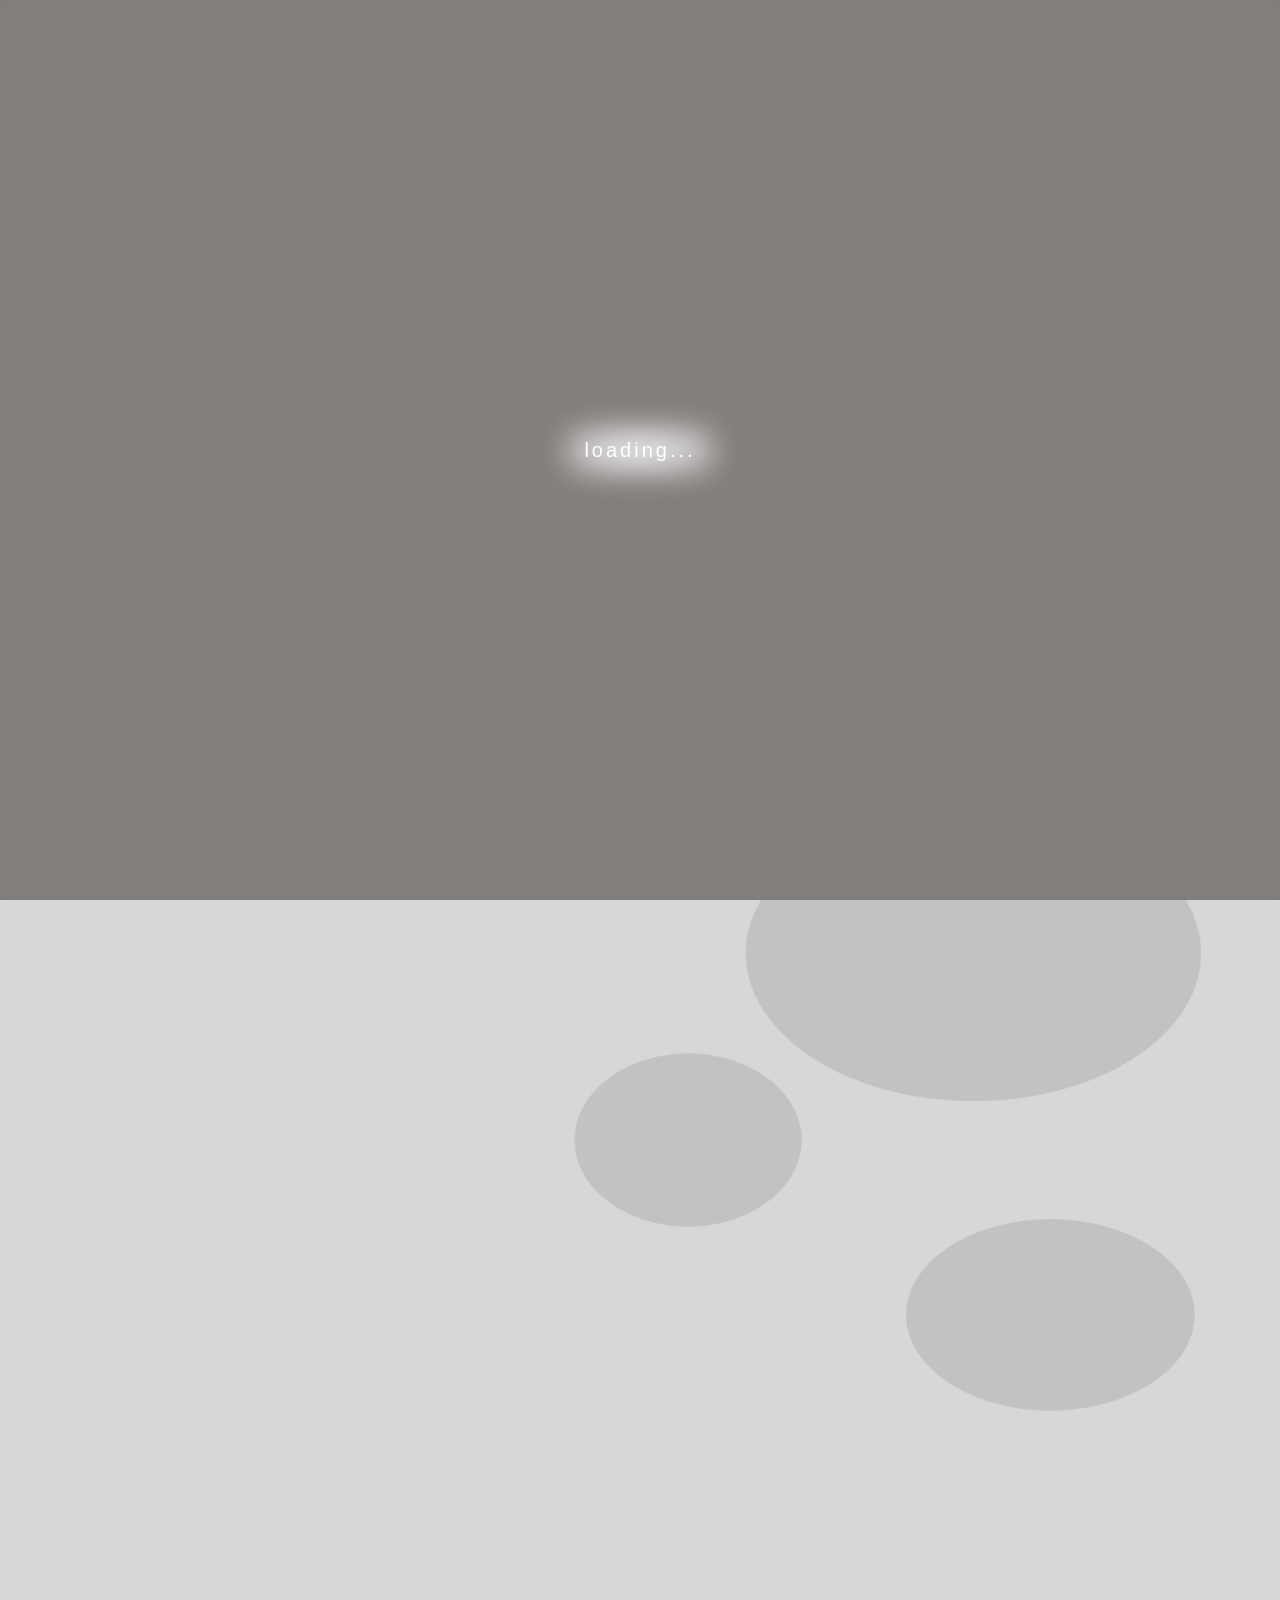
<file: illustsite/index.html>
<!DOCTYPE html>
<html lang="ja">

<head>
    <meta charset="UTF-8">
    <meta name="viewport" content="width=device-width, initial-scale=1.0">
    <title>店の夜</title>

    <!-- 共通CSS -->
    <link rel="stylesheet" href="css/common.css">
    <!-- このページ専用CSS -->
    <link rel="stylesheet" href="css/shop.css">
</head>

<body>

    <!-- ===== loading ===== -->
    <div id="loading">
        <div class="fog"></div>
        <div class="loading-text">loading...</div>
    </div>


    <header class="site-header">
        <nav class="nav">
            <a href="index.html" class="nav-logo">Portfolio</a>

            <ul class="nav-menu">
                <li><a href="index.html">ホーム</a></li>
                <li><a href="achievements.html">実績</a></li>
                <li><a href="illustration.html">イラスト</a></li>
                <li><a href="goods.html">グッズ</a></li>
                <li><a href="request.html">ご依頼</a></li>
                <li><a href="contact.html">お問い合わせ</a></li>
            </ul>
        </nav>
    </header>



    <div class="shop-inside"></div>

    <!-- 扉 -->
    <div class="door-frame">
        <div class="roof" id="roof">
            <img src="./img/roof.png" class="roof-image">
        </div>

        <div class="door-row">
            <div class="door-left" id="doorLeft">
                <img src="./img/leftdoor.png" class="door-image">
            </div>
            <div class="door-right" id="doorRight">
                <img src="./img/rightdoor.png" class="door-image">
            </div>
        </div>

        <div class="road" id="road">
            <img src="./img/road.png" class="road-image">
        </div>
    </div>

    <!-- 店内 -->
    <div class="inside-content">
        <div class="flyer" id="flyer">Profile</div>

        <div class="button-wrapper" id="buttons">
            <div class="main-buttons">
                <a href="achievements.html" class="main-btn">能力/実績</a>
                <a href="illustration.html" class="main-btn">イラスト</a>
                <button>Goods</button>
            </div>
        </div>
    </div>

    <!-- ===== 下部ナビボタン ===== -->
    <div class="bottom-nav" id="bottomNav">
        <a href="request.html" class="bottom-btn">依頼ページ</a>
        <a href="contact.html" class="bottom-btn">お問い合わせ</a>
    </div>

    <!-- 共通JS -->
    <script src="js/common.js"></script>
    <!-- このページ専用JS -->
    <script src="js/shop.js"></script>
</body>

</html>
</file>
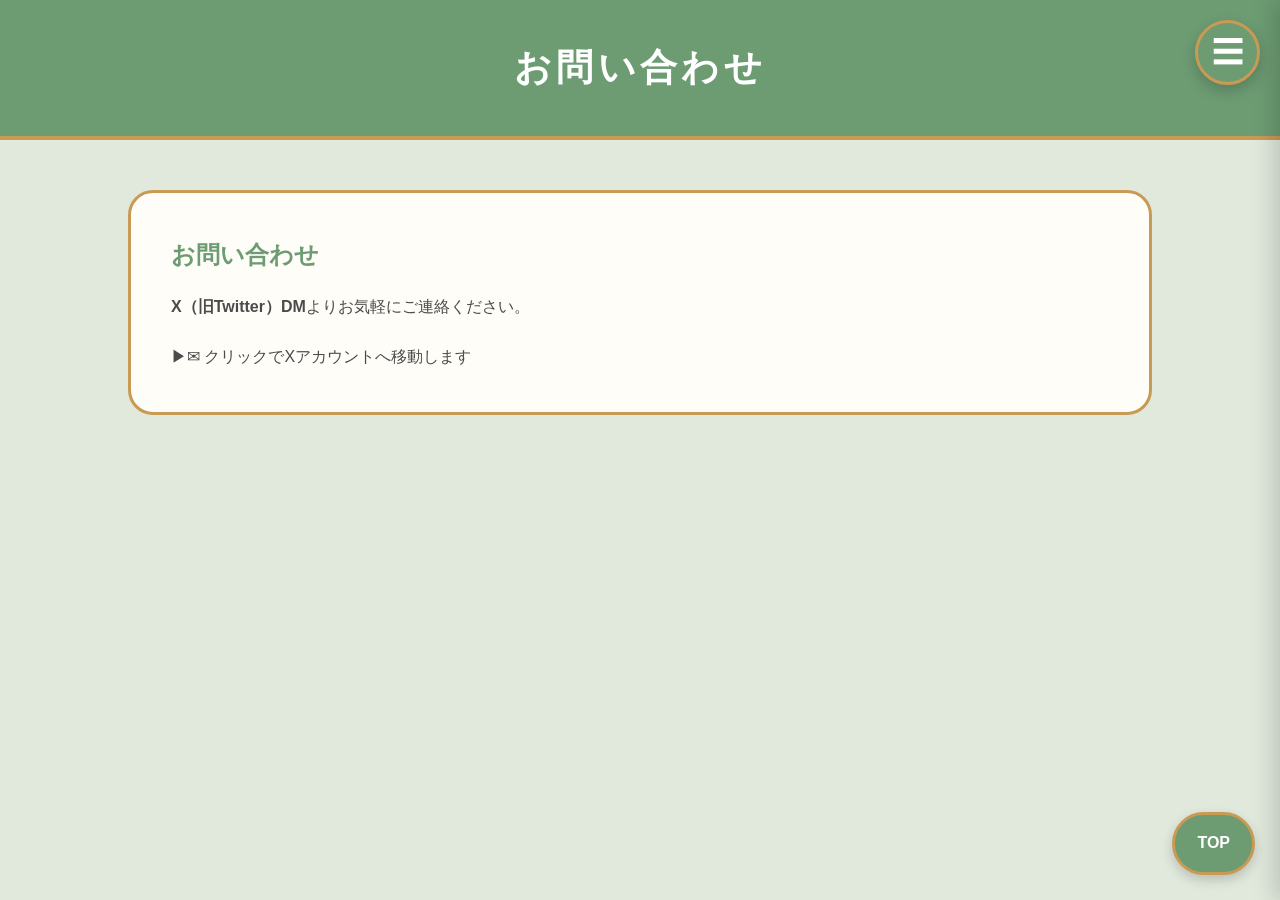
<file: contact.html>
<!DOCTYPE html>
<html lang="ja">

<head>

    <meta charset="UTF-8">
    <meta name="viewport" content="width=device-width, initial-scale=1.0">

    <title>お問い合わせ | まるばつぢるし</title>

    <link rel="stylesheet" href="css/style.css">
    <link rel="stylesheet" href="css/contact.css">
    <link rel="stylesheet" href="css/responsive.css">

</head>

<body data-title="お問い合わせ">

    <div id="header-area"></div>

    <main class="page">

        <section class="card">

            <h2>お問い合わせ</h2>

            <p style="margin-bottom:20px;">
                <strong>X（旧Twitter）DM</strong>よりお気軽にご連絡ください。
            </p>


            <a href="https://x.com/maru__0609"
               class="stream-link"
               target="_blank"
               rel="noopener noreferrer">

                ▶✉ クリックでXアカウントへ移動します

            </a>

        </section>

        
    </main>

    <a href="#" id="topButton">TOP</a>

    <script src="js/include.js"></script>

</body>

</html>
</file>
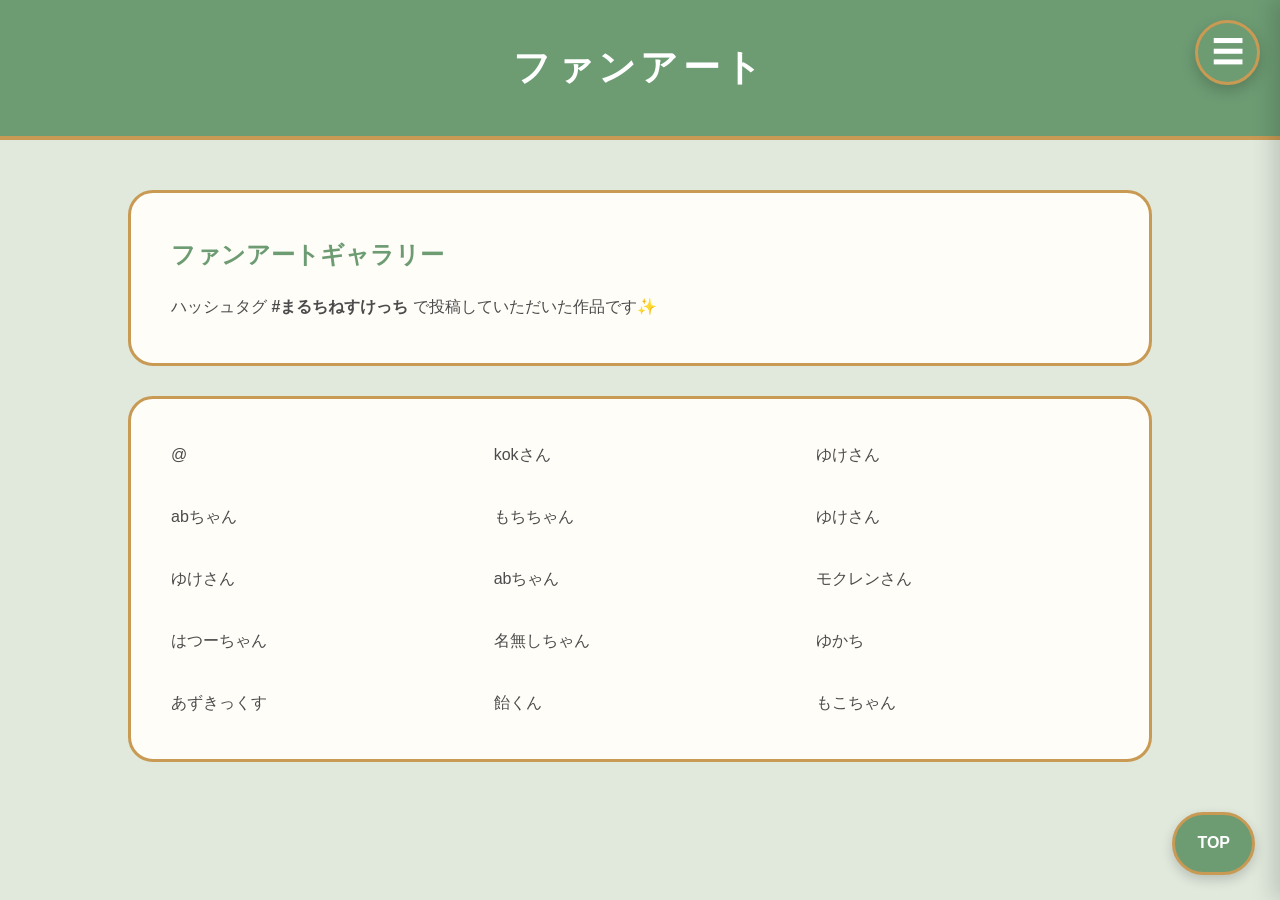
<file: fanart.html>
<!DOCTYPE html>
<html lang="ja">

<head>

    <meta charset="UTF-8">

    <meta name="viewport" content="width=device-width, initial-scale=1.0">

    <title>ファンアート | まるばつぢるし</title>

    <link rel="stylesheet" href="css/style.css">
    <link rel="stylesheet" href="css/responsive.css">
    <link rel="stylesheet" href="css/sns.css">
    <link rel="stylesheet" href="css/fanart.css">

    <!-- X埋め込み -->
    <script async src="https://platform.twitter.com/widgets.js"></script>

</head>


<body data-title="ファンアート">


    <div id="header-area"></div>


    <main class="page">


        <section class="card">


            <h2>ファンアートギャラリー</h2>


            <p>
                ハッシュタグ
                <strong>#まるちねすけっち</strong>
                で投稿していただいた作品です✨
            </p>


        </section>



        <section class="card fanart-section">


            <div class="fanart-list" id="fanart-list">

                <!-- fanart.jsで自動生成 -->

            </div>


        </section>


    </main>



    <a href="#" id="topButton">
        TOP
    </a>



    <script src="js/include.js"></script>

    <script src="js/star.js"></script>

    <script src="js/fanart.js"></script>


</body>

</html>
</file>
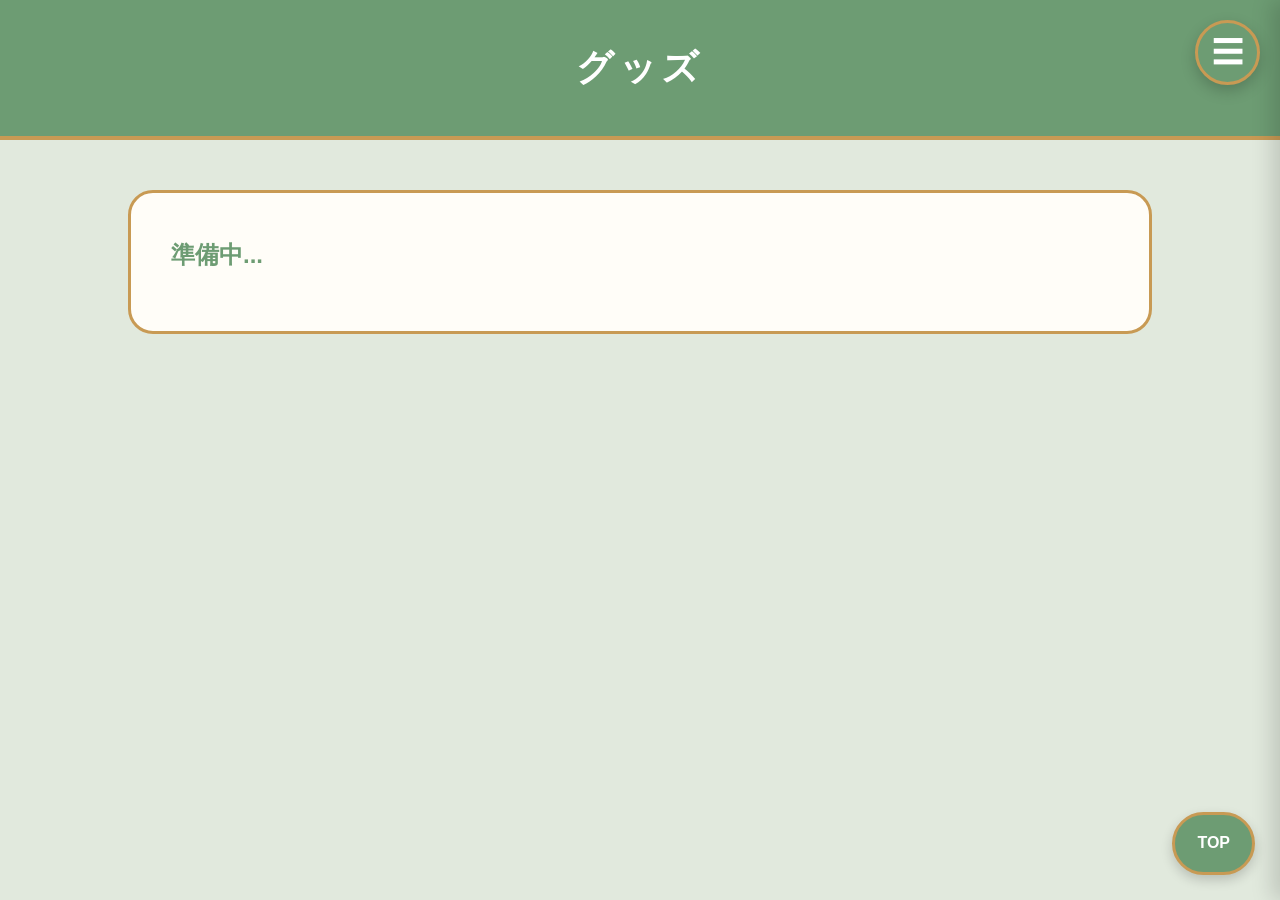
<file: goods.html>
<!DOCTYPE html>
<html lang="ja">

<head>

    <meta charset="UTF-8">
    <meta name="viewport" content="width=device-width, initial-scale=1.0">

    <title>グッズ | まるばつぢるし</title>

    <link rel="stylesheet" href="css/style.css">
    <link rel="stylesheet" href="css/responsive.css">

</head>

<body>

<button id="menuToggle">☰</button>

<nav id="menu">

    <button id="closeMenu">✕</button>

    <a href="index.html">HOME</a>
    <a href="works.html">実績</a>
    <a href="vtuber.html">配信</a>
    <a href="goods.html">グッズ</a>
    <a href="request.html">ご依頼</a>
    <a href="contact.html">お問い合わせ</a>

</nav>

<header>

    <h1>グッズ</h1>

</header>

<main class="page">

    <section class="card">

        <h2>準備中...</h2>

    </section>

</main>

<a href="#" id="topButton">TOP</a>

<script src="js/script.js"></script>
<script src="js/star.js"></script>

</body>

</html>
</file>
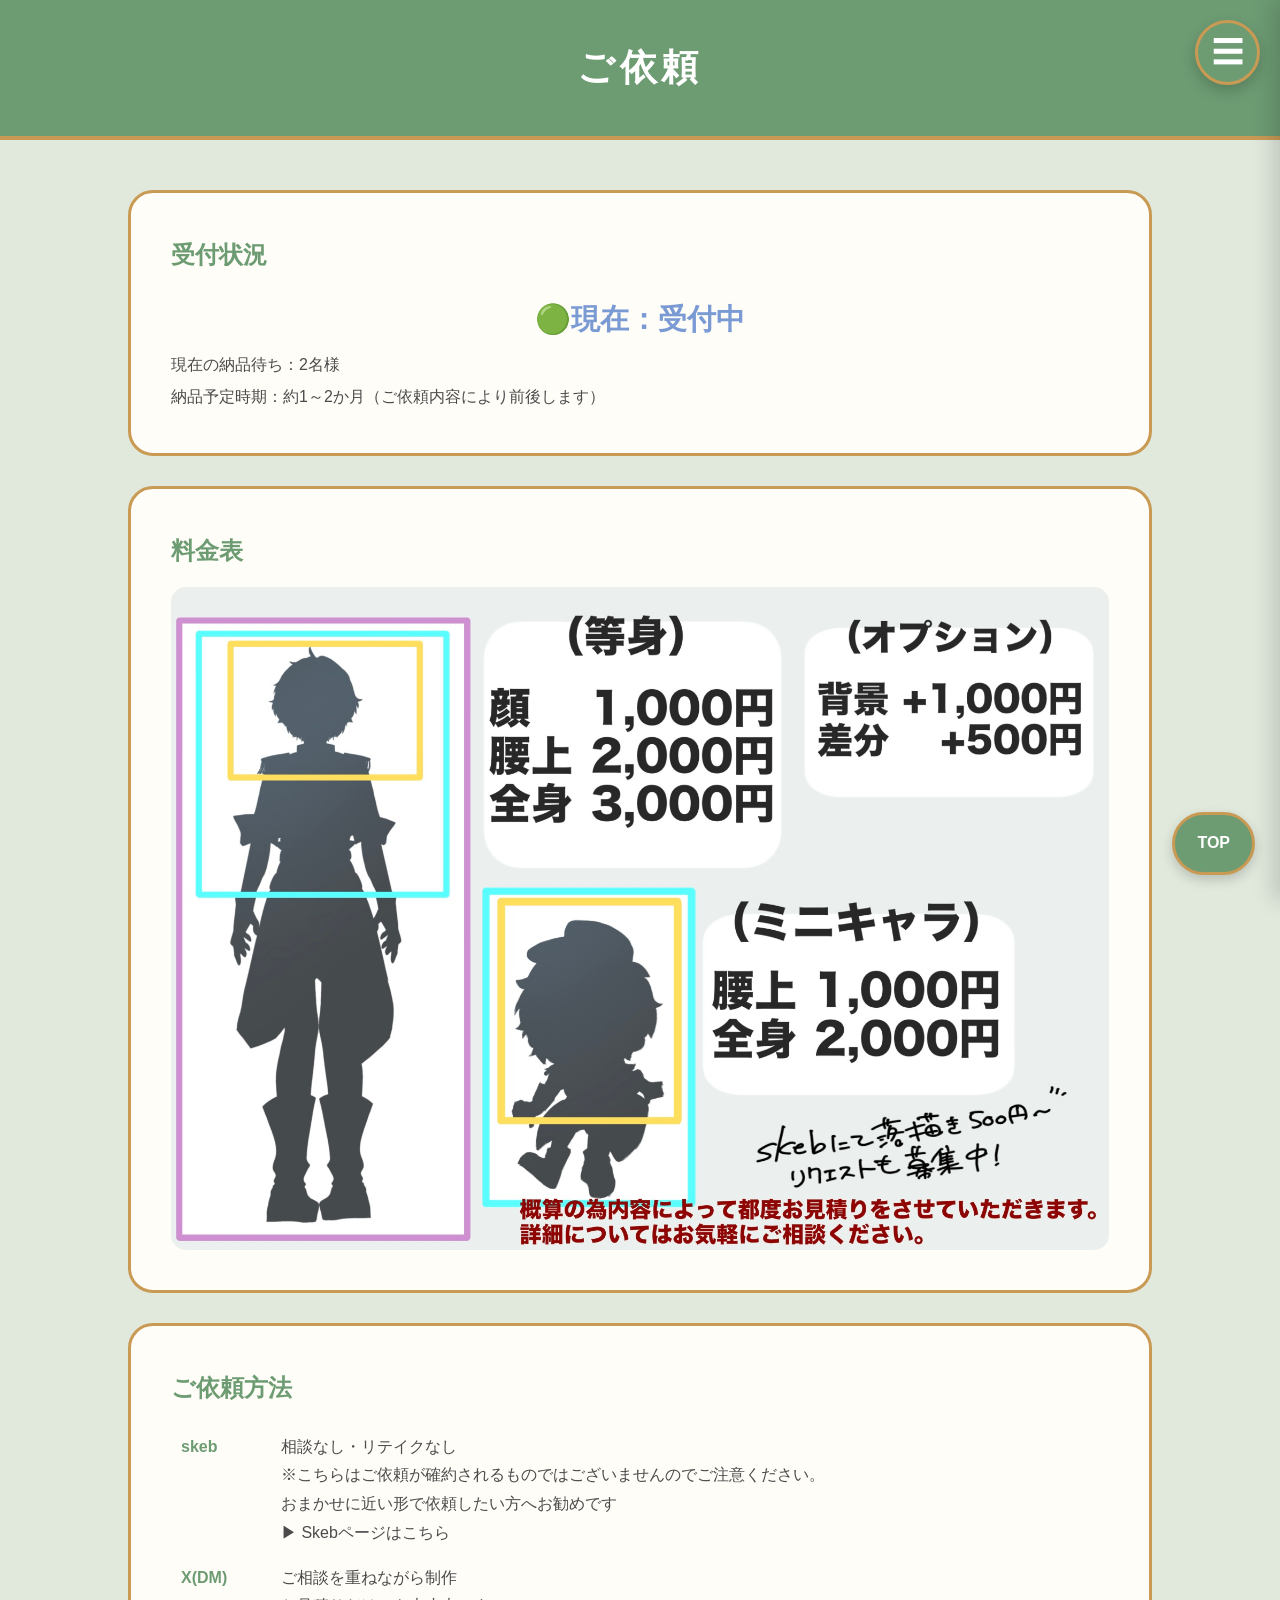
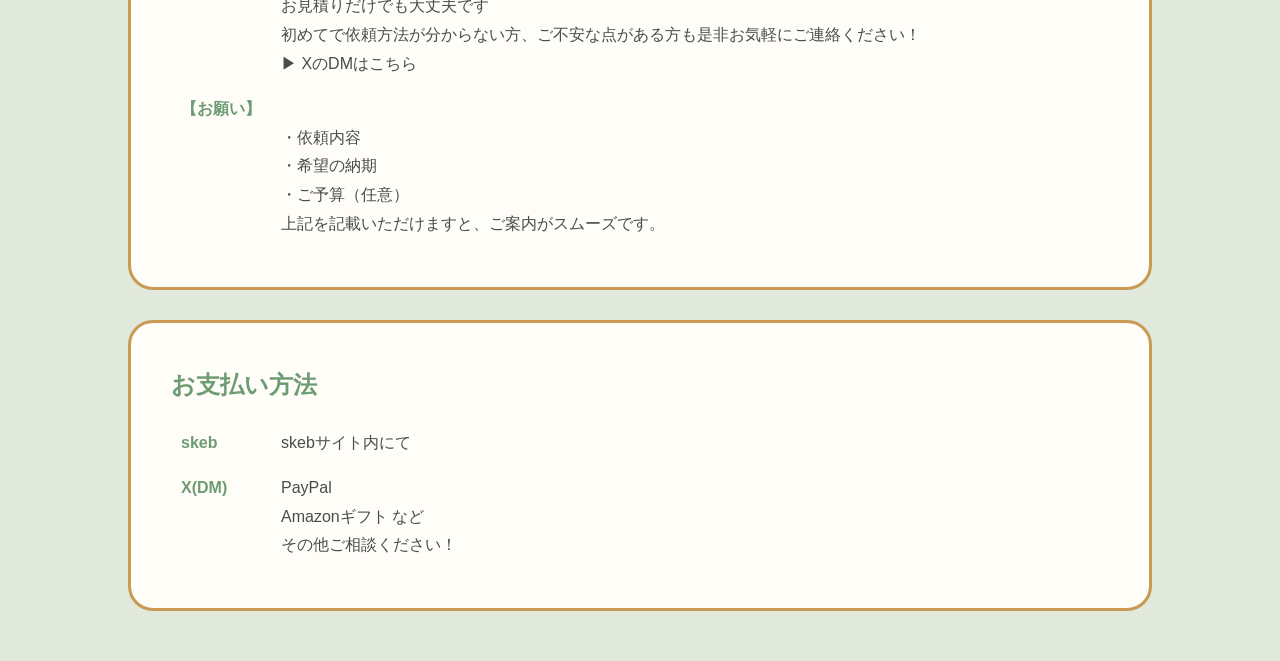
<file: request.html>
<!DOCTYPE html>
<html lang="ja">

<head>

    <meta charset="UTF-8">
    <meta name="viewport" content="width=device-width, initial-scale=1.0">

    <title>ご依頼 | まるばつぢるし</title>

    <link rel="stylesheet" href="css/style.css">
    <link rel="stylesheet" href="css/responsive.css">

</head>

<body>

    <button id="menuToggle">☰</button>

    <nav id="menu">

        <button id="closeMenu">✕</button>

        <a href="index.html">HOME</a>
        <a href="works.html">実績</a>
        <a href="vtuber.html">配信</a>
        <a href="goods.html">グッズ</a>
        <a href="request.html">ご依頼</a>
        <a href="contact.html">お問い合わせ</a>

    </nav>

    <header>

        <h1>ご依頼</h1>

    </header>

    <main class="page">

        <section class="card">

            <h2>受付状況</h2>

            <p style="text-align:center; font-size:1.8rem; font-weight:bold; color:#7a9ad4;">
                🟢現在：受付中
            </p>
            <p>
                現在の納品待ち：2名様<br>
                納品予定時期：約1～2か月（ご依頼内容により前後します）
            </p>
        </section>

        <section class="card">

            <h2>料金表</h2>

            <img src="img/price.jpg" class="price-image" alt="料金表">


        </section>

        <section class="card">

            <h2>ご依頼方法</h2>

            <table>

                <tr>
                    <th>skeb</th>
                    <td>相談なし・リテイクなし<br>
                        ※こちらはご依頼が確約されるものではございませんのでご注意ください。<br>
                        おまかせに近い形で依頼したい方へお勧めです
                    <br>
                        <a href="https://skeb.jp/@maru__0609" target="_blank" rel="noopener noreferrer">
                            ▶ Skebページはこちら
                        </a>
                    </td>
                </tr>

                <tr>
                    <th>X(DM)</th>
                    <td>
                        ご相談を重ねながら制作<br>
                        お見積りだけでも大丈夫です<br>
                        初めてで依頼方法が分からない方、ご不安な点がある方も是非お気軽にご連絡ください！
                        <br>
                        <a href="https://x.com/maru__0609" target="_blank" rel="noopener noreferrer">
                            ▶ XのDMはこちら
                        </a>
                    </td>

                </tr>



                <tr>

                    <th>【お願い】</th>
                    <td><br>
                        ・依頼内容<br>
                        ・希望の納期<br>
                        ・ご予算（任意）<br>
                        上記を記載いただけますと、ご案内がスムーズです。
                    </td>
                </tr>

            </table>

        </section>

        <section class="card">

            <h2>お支払い方法</h2>

            <table>

                <tr>
                    <th>skeb</th>
                    <td>skebサイト内にて</td>
                </tr>

                <tr>
                    <th>X(DM)</th>
                    <td>
                        PayPal<br>
                        Amazonギフト など<br>
                        その他ご相談ください！
                    </td>
                </tr>




            </table>

        </section>

    </main>

    <a href="#" id="topButton">TOP</a>

    <script src="js/script.js"></script>

</body>

</html>
</file>
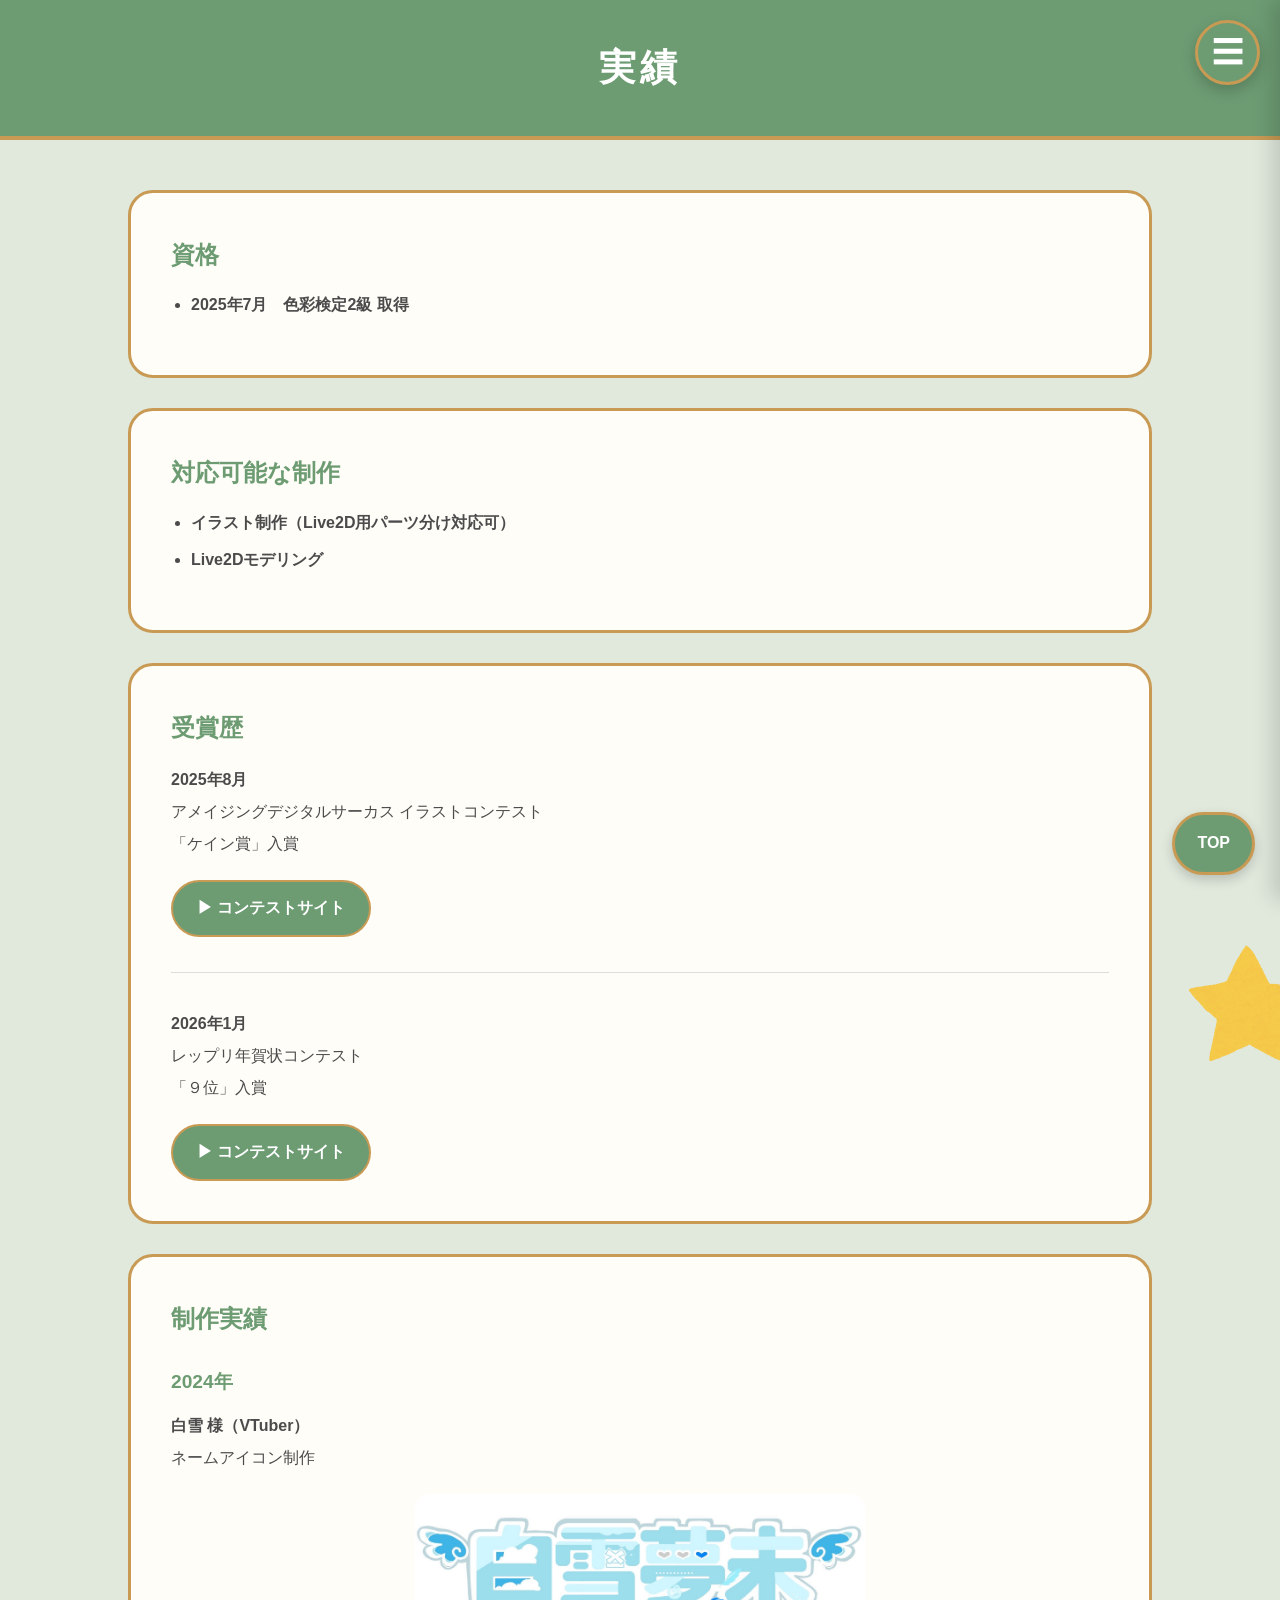
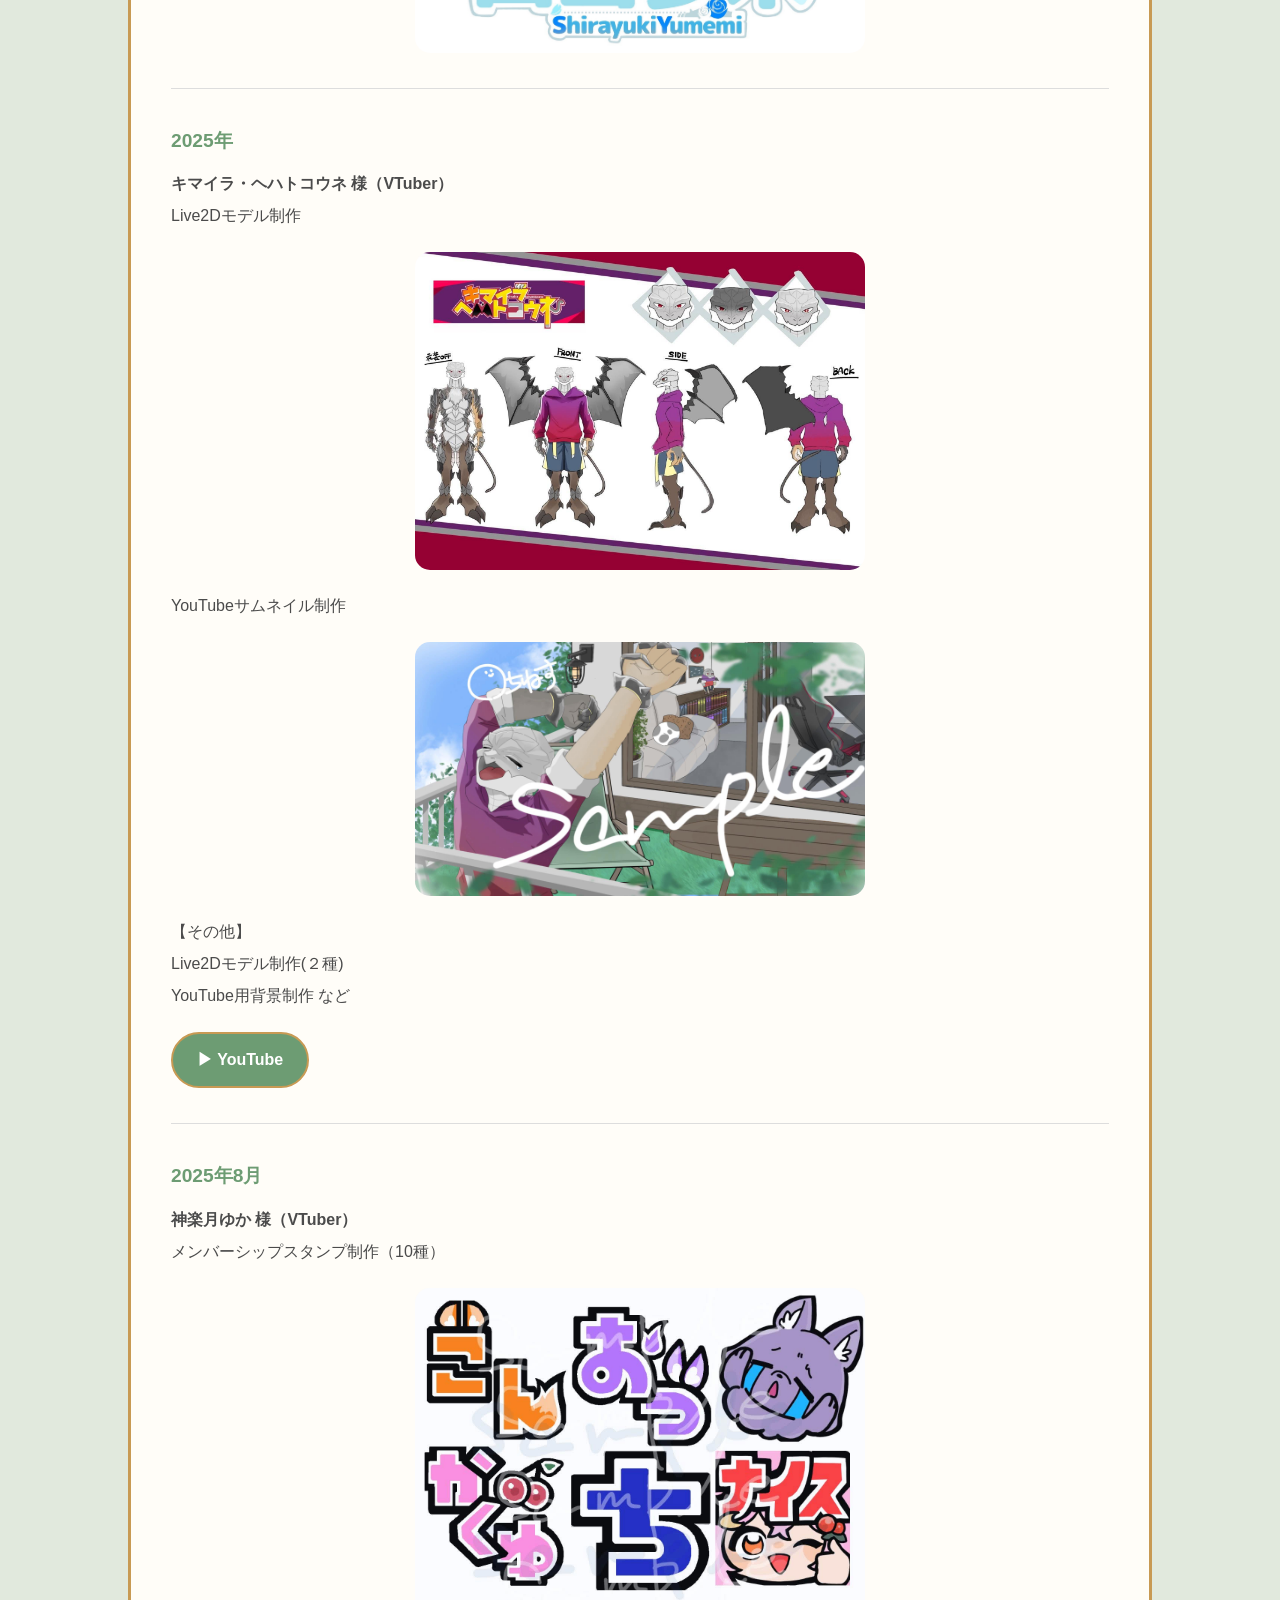
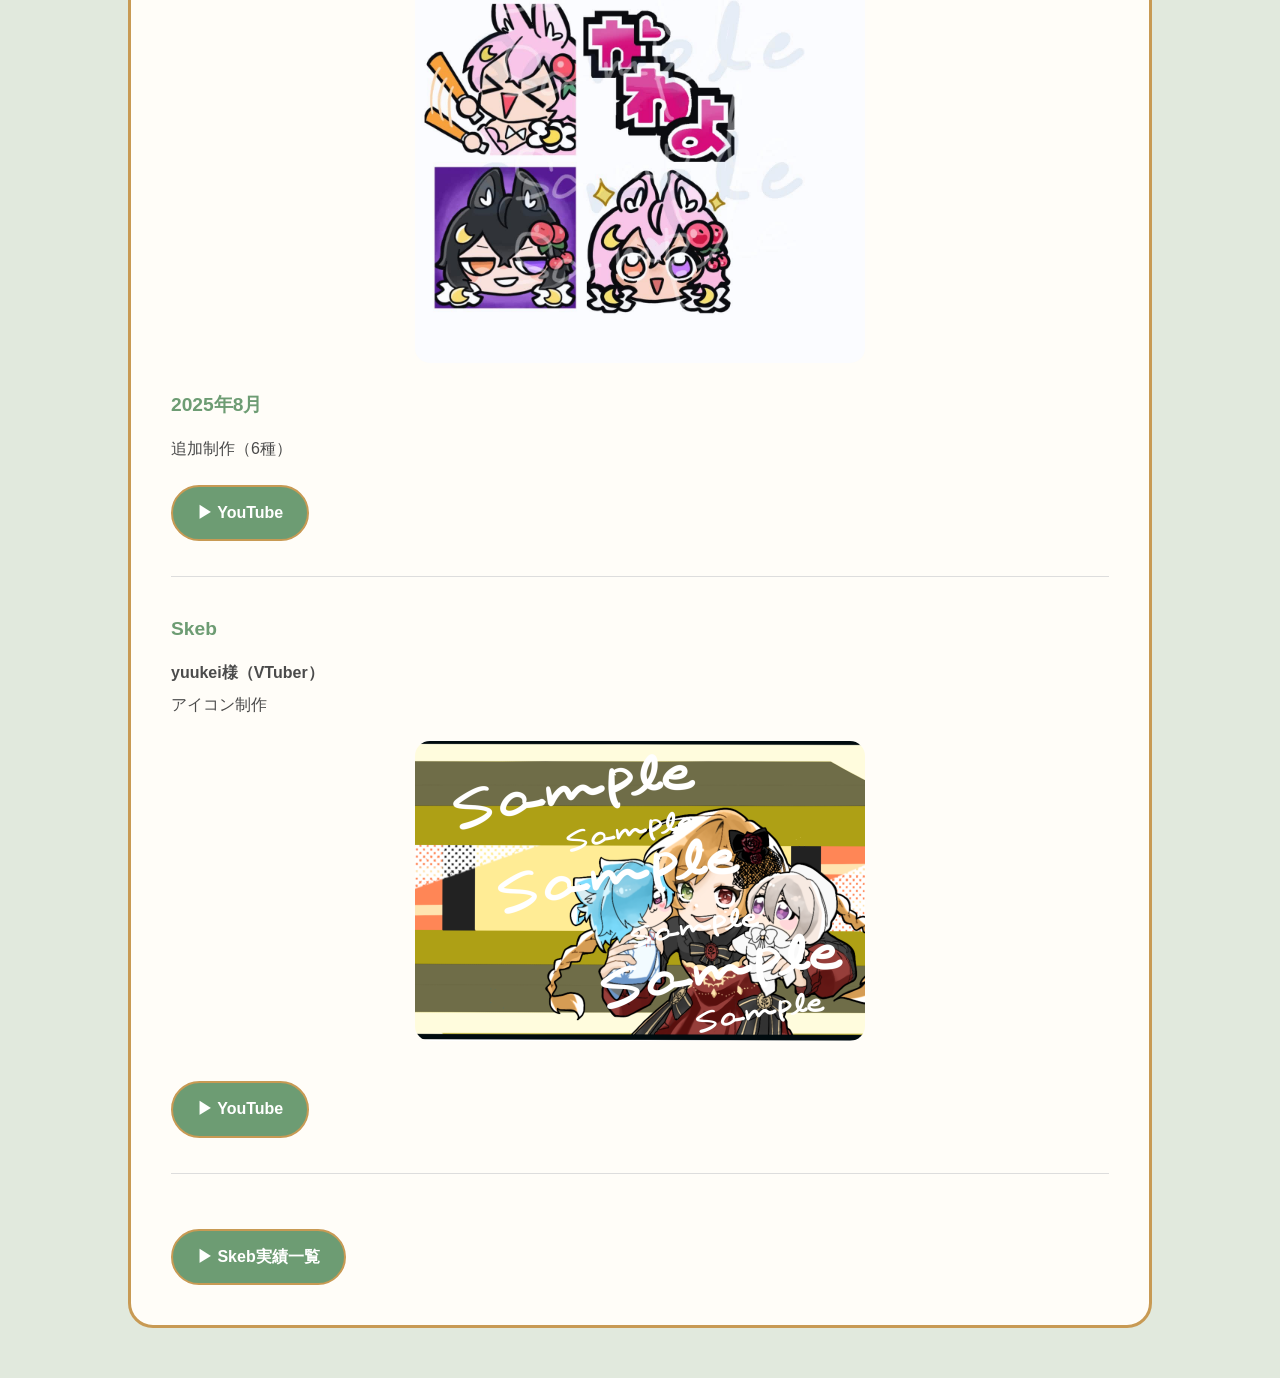
<file: works.html>
<!DOCTYPE html>
<html lang="ja">

<head>

    <meta charset="UTF-8">
    <meta name="viewport" content="width=device-width, initial-scale=1.0">

    <title>実績 | まるばつぢるし</title>

    <link rel="stylesheet" href="css/style.css">
    <link rel="stylesheet" href="css/responsive.css">
    <link rel="stylesheet" href="css/works.css">

</head>

<body data-title="実績">

    <!-- 共通ヘッダー -->
    <div id="header-area"></div>

    <main class="page">

        <!-- 資格 -->
        <section class="card">

            <h2>資格</h2>

            <ul>
                <li><strong>2025年7月　色彩検定2級 取得</strong></li>
            </ul>

        </section>

        <!-- 対応可能な制作 -->
        <section class="card">

            <h2>対応可能な制作</h2>

            <ul>
                <strong>
                    <li>イラスト制作（Live2D用パーツ分け対応可）</li>
                    <li>Live2Dモデリング</li>
                </strong>

            </ul>

        </section>

        <!-- 受賞歴 -->
        <section class="card">

            <h2>受賞歴</h2>

            <p>
                <strong>2025年8月</strong><br>
                アメイジングデジタルサーカス イラストコンテスト<br>
                「ケイン賞」入賞
            </p>

            <a href="https://www.infolens.com/tadc_fa_contest/" class="work-link" target="_blank"
                rel="noopener noreferrer">
                ▶ コンテストサイト
            </a>

            <hr>

            <p>
                <strong>2026年1月</strong><br>
                レップリ年賀状コンテスト<br>
                「９位」入賞
            </p>

            <a href="https://medibang.com/contest/letspri-ne2026/" class="work-link" target="_blank"
                rel="noopener noreferrer">
                ▶ コンテストサイト
            </a>

        </section>

        <!-- 制作実績 -->
        <section class="card">

            <h2>制作実績</h2>

            <!-- 白雪様 -->
            <h3>2024年</h3>

            <p>
                <strong>白雪 様（VTuber）</strong><br>
                ネームアイコン制作
            </p>

            <img src="img/sample/sample1.jpg" alt="白雪様 ネームアイコン" class="work-image">

            <hr>

            <!-- キマイラヘハトコウネ様 -->
            <h3>2025年</h3>

            <p>
                <strong>キマイラ・ヘハトコウネ 様（VTuber）</strong><br>
                Live2Dモデル制作
            </p>

            <img src="img/sample/sample2.jpg" alt="Live2Dモデル" class="work-image">


            <p>
                YouTubeサムネイル制作
            </p>

            <img src="img/sample/sample4.jpg" alt="キマイラ君サムネ" class="work-image">
            <p>
                【その他】<br>
                Live2Dモデル制作(２種)<br>
                YouTube用背景制作 など
            </p>
            <a href="https://www.youtube.com/@キマイラヘハトコウネ" class="work-link" target="_blank" rel="noopener noreferrer">
                ▶ YouTube
            </a>



            <hr>

            <!-- 神楽月ゆか様 -->
            <h3>2025年8月</h3>

            <p>
                <strong>神楽月ゆか 様（VTuber）</strong><br>
                メンバーシップスタンプ制作（10種）
            </p>

            <img src="img/sample/sample3.jpg" alt="メンバーシップスタンプ" class="work-image">

            <h3>2025年8月</h3>
            <p>
                追加制作（6種）
            </p>

            <a href="https://www.youtube.com/@KagurazukiYuka" class="work-link" target="_blank"
                rel="noopener noreferrer">
                ▶ YouTube
            </a>


            <hr>


            <!-- Skeb -->
            <h3>Skeb</h3>

            <p>
                <strong>yuukei様（VTuber）</strong><br> アイコン制作
            </p>

            <img src="img/sample/sample5.png" alt="skeb参考" class="work-image">
            <a href="https://www.youtube.com/@yuukei_ch" class="work-link" target="_blank" rel="noopener noreferrer">
                ▶ YouTube
            </a>

            <hr>



            <a href="https://skeb.jp/@maru__0609" class="work-link" target="_blank" rel="noopener noreferrer">
                ▶ Skeb実績一覧
            </a>

        </section>

    </main>

    <a href="#" id="topButton">TOP</a>

    <script src="js/include.js"></script>
    <script src="js/star.js"></script>


</body>

</html>
</file>
<file: illustsite/css/common.css>
* {
  margin: 0;
  padding: 0;
  box-sizing: border-box;
}

html,
body {
  font-family: sans-serif;
  overflow-x: hidden;
}

html.no-scroll,
body.no-scroll {
  overflow: hidden;
}

/* ===== loading ===== */
#loading {
  position: fixed;
  inset: 0;
  background: #585350;
  z-index: 9999;
  display: flex;
  justify-content: center;
  align-items: center;
  transition: opacity 1.2s ease;
}

#loading.hidden {
  opacity: 0;
  pointer-events: none;
  display: none;
}

.fog {
  position: absolute;
  inset: 0;
  background: rgba(255, 255, 255, 0.25);
  backdrop-filter: blur(2px);
}

.loading-text {
  position: relative;
  font-size: 20px;
  letter-spacing: 0.15em;
  color: #ffffff;
  padding: 22px 32px;
  z-index: 1;
}

.loading-text::before {
  content: "";
  position: absolute;
  inset: 8px 12px;
  background: radial-gradient(ellipse,
      rgba(255, 255, 255, 0.85),
      rgba(255, 255, 255, 0.65),
      rgba(255, 255, 255, 0));
  filter: blur(14px);
  z-index: -1;
}

/* ===== header ===== */
.site-header {
  width: 100%;
  position: fixed;
  top: 0;
  left: 0;
  z-index: 100;
  background: rgba(0, 0, 0, 0.6);
  backdrop-filter: blur(6px);
  overflow-x: auto;
}

.nav {
  max-width: 1000px;
  margin: 0 auto;
  padding: 14px 24px;
  display: flex;
  align-items: center;
  justify-content: space-between;
  white-space: nowrap;
}

.nav-logo {
  font-weight: bold;
  font-size: 1.2rem;
  color: #fff;
  text-decoration: none;
}

.nav-menu {
  list-style: none;
  display: flex;
  gap: 20px;
  white-space: nowrap;
}

.nav-menu a {
  color: #fff;
  text-decoration: none;
  font-weight: bold;
  padding: 6px 10px;
  border-radius: 6px;
  transition: background 0.2s ease;
}

.nav-menu a:hover {
  background: rgba(255, 255, 255, 0.2);
}

.nav-menu li,
.nav-menu a,
.nav-logo {
  white-space: nowrap;  
}



/* 共通ボタンスタイル */
button,
.main-btn {
  display: inline-block;
  padding: 10px 16px;
  border-radius: 8px;
  border: 2px solid #fff;
  background: rgba(255, 255, 255, 0.1);
  color: #fff;
  font-weight: bold;
  cursor: pointer;
  text-decoration: none;
  white-space: nowrap;
  transition: all 0.2s ease;
}

button:hover,
.main-btn:hover {
  background: #ffcc88;
  color: #000;
  transform: translateY(-3px);
}
</file>
<file: illustsite/css/shop.css>
html, body {
  min-height: 2600px;
  background: #9b6952;
  padding-top: 100px;
}

/* 店内光 */
.shop-inside {
  position: fixed;
  inset: 0;
  background: radial-gradient(circle at center,
      rgba(255, 200, 120, 0.35),
      rgba(0, 0, 0, 1));
  z-index: -2;
}

/* ===== 扉 ===== */
.door-frame { position: fixed; inset: 50px 0 0 0; display: flex; flex-direction: column; z-index: 3; }
.roof { width: 100%; height: 100px; flex-shrink: 0; display: flex; justify-content: center; align-items: center; overflow: hidden; transition: opacity 0.05s linear; }
.roof-image { width: 100%; height: 100%; object-fit: cover; display: block; }

.door-row { flex: 0 0 auto; width: 100%; aspect-ratio: 3842 / 1849; display: flex; }
.door-left, .door-right { width: 50%; height: 100%; display: flex; justify-content: center; align-items: center; }
.door-left { transform-origin: left center; }
.door-right { transform-origin: right center; }
.door-image { width: 100%; height: 100%; object-fit: contain; display: block; }

/* 道 */
.road { width: 100%; flex-shrink: 0; opacity: 1; transition: opacity 0.05s linear; min-height: 100vh; }
.road-image { width: 100%; height: 100%; object-fit: cover; display: block; }

/* スマホ縦長 */
@media (max-aspect-ratio: 3/4) {
  .door-row { aspect-ratio: 3842 / 1849; max-height: 60vh; }
  .road { flex-grow: 1; }
}

/* 店内 */
.inside-content { position: fixed; inset: 100px 0 0 0; z-index: 4; pointer-events: none; }
.flyer { position: fixed; top: 0; left: 50%; width: 130px; height: 170px; background: linear-gradient(#fffd99, #ffbb55); border: 2px solid #fff; border-radius: 6px; display: flex; justify-content: center; align-items: center; font-weight: bold; color: #333; opacity: 0; transform: translate(-50%, -220px); }
.button-wrapper { position: fixed; top: 45%; left: 50%; transform: translate(-50%, -50%); z-index: 5; opacity: 0; }
.main-buttons, .contact-buttons { display: flex; gap: 12px; justify-content: center; margin-bottom: 10px; }
.button-wrapper button { padding: 10px 16px; border-radius: 8px; border: 2px solid #fff; background: rgba(255, 255, 255, 0.1); color: #fff; }
.button-wrapper button:hover { background: #ffcc88; color: #000; }


.main-buttons {
  display: flex;
  justify-content: center;
  flex-wrap: nowrap;   /* 折り返さない */
  gap: 12px;           /* ボタン間のスペース */
}

.main-buttons a,
.main-buttons button {
  display: inline-block;
  padding: 10px 20px; /* 横幅を少し広げる */
  border-radius: 8px;
  border: 2px solid #fff;
  background: rgba(255, 255, 255, 0.1);
  color: #fff;
  font-weight: bold;
  text-decoration: none;
  white-space: nowrap; /* テキストの改行を防止 */
  cursor: pointer;
  transition: all 0.2s ease;
}

.main-buttons a:hover,
.main-buttons button:hover {
  background: #ffcc88;
  color: #000;
  transform: translateY(-3px);
}


/* 下部ナビ */
.bottom-nav { position: fixed; bottom: 50px; left: 50%; transform: translateX(-50%); display: flex; flex-direction: column; gap: 12px; z-index: 6; opacity: 0; pointer-events: none; transition: opacity 0.4s ease, transform 0.4s ease; }
.bottom-nav.show { opacity: 1; pointer-events: auto; transform: translateX(-50%) translateY(0); }
.bottom-btn { padding: 12px 18px; border-radius: 10px; border: 2px solid #ffcc88; background: rgba(255, 200, 120, 0.25); color: #fff; text-decoration: none; font-weight: bold; letter-spacing: 0.05em; transition: all 0.25s ease; backdrop-filter: blur(4px); }
.bottom-btn:hover { background: #fff; color: #000; }

.main-btn {
  display: inline-block;
  padding: 10px 16px;
  border-radius: 8px;
  border: 2px solid #fff;
  background: rgba(255, 255, 255, 0.1);
  color: #fff;
  text-decoration: none;
  font-weight: bold;
  transition: all 0.2s ease;
}

.main-btn:hover {
  background: #ffcc88;
  color: #000;
  transform: translateY(-3px);
}
</file>
<file: css/style.css>
/* =========================================================
   共通
========================================================= */

*{
    margin:0;
    padding:0;
    box-sizing:border-box;
}

html{
    scroll-behavior:smooth;
}

body{

    font-family:"Yu Gothic","Hiragino Sans",sans-serif;

    background:#e1e9dd;

    color:#4B4B4B;

    line-height:1.8;

}

a{

    text-decoration:none;

    color:inherit;

}

/* =========================================================
   Header
========================================================= */

header{

    background:#6D9C73;

    border-bottom:4px solid #C89A54;

    text-align:center;

    padding:35px 20px;

}

header h1{

    color:#fff;

    font-size:2.3rem;

    font-weight:bold;

    letter-spacing:.12em;

}

/* =========================================================
   Profile
========================================================= */

#profile{

    width:min(90vw,900px);

    margin:40px auto;

    text-align:center;

}

.profile-card{

    width:100%;

    height:auto;

    display:block;

    margin:auto;

    filter:drop-shadow(0 12px 20px rgba(0,0,0,.15));

     transform:rotate(-3deg);

    transition:.3s;

}

.profile-card:hover{

   transform:translateY(-6px) rotate(-5deg);

}

/* =========================================================
   Menu Buttons
========================================================= */

#menu-buttons{

    width:min(90vw,900px);

    margin:50px auto 80px;

    display:flex;

    flex-direction:column;

    gap:25px;

}

.menu-btn{

    display:flex;

    justify-content:center;

    align-items:center;

    width:100%;

    padding:22px 0;

    background:#6D9C73;

    color:#fff;

    font-size:1.3rem;

    font-weight:700;

    letter-spacing:.08em;

    text-align:center;

    border:3px solid #C89A54;

    border-radius:999px;

    box-shadow:0 6px 15px rgba(0,0,0,.15);

    transition:.25s;

}

.menu-btn:hover{

    background:#7FAE84;

    transform:translateY(-4px);

    box-shadow:0 12px 18px rgba(0,0,0,.2);

}

/* =========================================================
   TOP Button
========================================================= */

#topButton{

    position:fixed;

    right:25px;

    bottom:25px;

    background:#6D9C73;

    color:#fff;

    border:3px solid #C89A54;

    border-radius:999px;

    padding:14px 22px;

    font-weight:bold;

    box-shadow:0 5px 12px rgba(0,0,0,.18);

    transition:.25s;

}

#topButton:hover{

    transform:translateY(-3px);

}

/* =========================================================
   Hamburger Button
========================================================= */

#menuToggle{

    position:fixed;

    top:20px;

    right:20px;

    width:65px;

    height:65px;

    border:none;

    border-radius:50%;

    background:#6D9C73;

    color:#fff;

    border:3px solid #C89A54;

    font-size:2rem;

    cursor:pointer;

    box-shadow:0 6px 15px rgba(0,0,0,.2);

    transition:.3s;

    z-index:1001;

}

#menuToggle:hover{

    transform:rotate(90deg);

}

/* =========================================================
   Slide Menu
========================================================= */

#menu{

    position:fixed;

    top:0;

    right:-320px;

    width:320px;

    height:100vh;

    background:#F7F3EA;

    border-left:4px solid #C89A54;

    display:flex;

    flex-direction:column;

    align-items:center;

    gap:30px;

    padding-top:90px;

    transition:.35s;

    box-shadow:-8px 0 20px rgba(0,0,0,.15);

    z-index:1000;

}

#menu.open{

    right:0;

}

#menu a{

    font-size:1.25rem;

    font-weight:bold;

    color:#4A6751;

    transition:.25s;

}

#menu a:hover{

    color:#C89A54;

    transform:scale(1.05);

}

/* =========================================================
   Close Button
========================================================= */

#closeMenu{

    position:absolute;

    top:20px;

    left:20px;

    border:none;

    background:none;

    color:#6D9C73;

    font-size:2rem;

    cursor:pointer;

}

/* =========================================================
   各ページ共通
========================================================= */

.page{

    width:80vw;

    max-width:1400px;

    margin:50px auto;

}
.card{

    background:#fffdf8;

    border:3px solid #C89A54;

    border-radius:25px;

    padding:40px;

    margin-bottom:30px;

}

.card h2{

    color:#6D9C73;

    margin-bottom:15px;

    font-size:1.5rem;

}

.card p{

    line-height:2;

}

.card table{

    width:100%;

    border-collapse:collapse;

}

.card th{

    width:100px;

    text-align:left;

    vertical-align:top;

    padding:8px 10px;

    color:#6D9C73;

}

.card td{

    padding:8px 10px;

    line-height:1.8;

}

/* ===============================
   星が降る演出
=============================== */

.fall-star{

    position:fixed;

    top:-60px;

    pointer-events:none;

    z-index:-1;

    animation:fall linear forwards;

}

@keyframes fall{

    0%{

        transform:translateY(-50px) rotate(0deg);

    }

    100%{

        transform:translateY(calc(100vh + 100px)) rotate(360deg);

    }

}

/* ===============================
   料金表画像
=============================== */

.price-image{

    display:block;

    width:100%;

    max-width:100%;

    height:auto;

    margin:0 auto;

    border-radius:15px;

}
</file>
<file: css/contact.css>
/* =========================================================
   お問い合わせページ
========================================================= */

#contact-form{

    margin-top:20px;

}

#contact-form label{

    font-weight:bold;

    color:#6D9C73;

}

#contact-form input,
#contact-form textarea{

    width:100%;

    margin-top:8px;

    padding:12px;

    border:2px solid #C89A54;

    border-radius:12px;

    font-size:1rem;

    font-family:inherit;

    background:#fff;

}

#contact-form textarea{

    resize:vertical;

}

#contact-form button{

    margin-top:10px;

    cursor:pointer;

}
.submit-btn{

    display:block;

    width:220px;

    margin:20px auto 0;

    padding:16px 24px;

    background:#6D9C73;

    color:#fff;

    border:3px solid #C89A54;

    border-radius:999px;

    font-size:1.1rem;

    font-weight:bold;

    letter-spacing:.08em;

    cursor:pointer;

    box-shadow:0 8px 18px rgba(0,0,0,.15);

    transition:.25s;

}

.submit-btn:hover{

    background:#7FAE84;

    transform:translateY(-3px);

    box-shadow:0 12px 22px rgba(0,0,0,.2);

}

.submit-btn:active{

    transform:translateY(1px);

}
</file>
<file: css/responsive.css>
/* =========================================================
   Tablet
========================================================= */

@media screen and (max-width: 1024px){

    header h1{

        font-size:2rem;

    }

    #profile{

        width:92vw;

    }

    #menu-buttons{

        width:92vw;

    }

}


/* =========================================================
   Smartphone
========================================================= */

@media screen and (max-width: 768px){

    header{

        padding:25px 15px;

    }

    header h1{

        font-size:1.8rem;

    }

    .profile-card{

        width:100%;

    }

    #profile{

        width:94vw;

        margin:25px auto;

    }

    #menu-buttons{

        width:94vw;

        gap:18px;

        margin:35px auto 60px;

    }

    .menu-btn{

        padding:18px 0;

        font-size:1.1rem;

    }

    #menuToggle{

        width:55px;

        height:55px;

        font-size:1.7rem;

        top:15px;

        right:15px;

    }

    #menu{

        width:260px;

    }

    #topButton{

        right:15px;

        bottom:15px;

        padding:12px 18px;

        font-size:.9rem;

    }

}


/* =========================================================
   Small Smartphone
========================================================= */

@media screen and (max-width: 480px){

    header h1{

        font-size:1.5rem;

    }

    #profile{

        width:96vw;

    }

    #menu-buttons{

        width:96vw;

    }

    .menu-btn{

        font-size:1rem;

        padding:16px 0;

    }

}
</file>
<file: css/sns.css>
/* ===============================
   配信リンクボタン
=============================== */

.stream-link{

    display:flex;

    justify-content:center;
    align-items:center;

    width:260px;
    margin:15px 0;
    padding:14px 22px;

    background:#6D9C73;
    color:#fff;

    border:3px solid #C89A54;
    border-radius:999px;

    font-size:1.1rem;
    font-weight:bold;

    box-shadow:0 6px 15px rgba(0,0,0,.12);
    transition:.3s;

}

.stream-link:hover{

    background:#7FAE84;
    transform:translateY(-3px);
    box-shadow:0 10px 20px rgba(0,0,0,.18);

}

/* ===============================
   配信画像
=============================== */

.image-row{

    display:flex;

    justify-content:center;
    align-items:center;

    gap:35px;
    margin-bottom:40px;

}

.image-row img{

    display:block;

    height:500px;      /* ←260pxから大きく */
    width:auto;

    border-radius:18px;
    transition:.3s;

}


/* ===============================
   スマホ
=============================== */

@media (max-width:768px){

    .image-row{

        flex-direction:column;
        gap:20px;

    }

    .image-row img{

        width:100%;
        max-width:500px;

        height:auto;

    }

}

/* ===============================
   Fan Art 横スクロール
=============================== */

.fanart-scroll{

    overflow-x:auto;

    padding-bottom:15px;

}


.fanart-list{

    display:flex;

    gap:20px;

}


.fanart-item{

    min-width:300px;

    flex-shrink:0;

}


/* 一覧ボタン */

.fanart-more{

    display:block;

    width:250px;

    margin:30px auto 0;

    padding:15px;

    text-align:center;

    background:#6D9C73;

    color:#fff;

    border:3px solid #C89A54;

    border-radius:999px;

    font-weight:bold;

    transition:.3s;

}


.fanart-more:hover{

    transform:translateY(-4px);

    background:#7FAE84;

}
</file>
<file: css/fanart.css>
/* ===============================
   Fan Art Gallery 専用
=============================== */


.fanart-section .fanart-list{

    display:grid;

    grid-template-columns:repeat(3, 1fr);

    gap:30px;

}


.fanart-item{

    background:#fffdf8;

    border:3px solid #C89A54;

    border-radius:25px;

    padding:20px;

    box-shadow:0 10px 20px rgba(0,0,0,.08);

    transition:.3s;

}


.fanart-item:hover{

    transform:translateY(-5px);

    box-shadow:0 15px 25px rgba(0,0,0,.15);

}


.fanart-name{

    text-align:center;

    color:#6D9C73;

    font-weight:bold;

    margin-bottom:15px;

}


/* Xカード調整 */

.fanart-item{

    max-width:350px;

    margin:auto;

}


/* Xカードを少し縮小 */

.twitter-tweet{

    margin:0 auto !important;

}



/* タブレット */

@media(max-width:900px){

    .fanart-section .fanart-list{

        grid-template-columns:repeat(2,1fr);

    }

}


/* スマホ */

@media(max-width:600px){

    .fanart-section .fanart-list{

        grid-template-columns:1fr;

    }

}

/* ===============================
   X埋め込みをカード内に収める
=============================== */

.fanart-section{

    overflow:hidden;

}


.fanart-item{

    min-width:0;

    max-width:100%;

    overflow:hidden;

}


.fanart-item iframe{

    max-width:100% !important;

}
</file>
<file: css/works.css>
/* =========================================================
   実績ページ専用
========================================================= */

/* ---------- 見出し ---------- */

.card h3{

    margin-top:25px;

    margin-bottom:10px;

    color:#6D9C73;

    font-size:1.2rem;

}

/* ---------- リスト ---------- */

.card ul{

    padding-left:20px;

    margin-bottom:15px;

}

.card li{

    margin-bottom:8px;

    line-height:1.8;

}

/* ---------- 区切り線 ---------- */

.card hr{

    margin:35px 0;

    border:none;

    border-top:1px solid #ddd;

}

/* ---------- 実績画像 ---------- */

.work-image{

    width:min(100%,450px);

    display:block;

    margin:20px auto;

    border-radius:15px;

    transition:.3s;

}

/* ---------- 外部リンクボタン ---------- */

.work-link{

    display:inline-block;

    margin-top:15px;

    padding:12px 24px;

    background:#6D9C73;

    color:#fff;

    font-weight:bold;

    border:2px solid #C89A54;

    border-radius:999px;

    transition:.3s;

}

.work-link:hover{

    background:#7FAE84;

    transform:translateY(-3px);

}

/* ---------- 受賞歴リンク ---------- */

.award-link{

    display:inline-block;

    margin-top:15px;

    color:#6D9C73;

    font-weight:bold;

    transition:.2s;

}

.award-link:hover{

    color:#C89A54;

}

/* ---------- 制作実績タイトル ---------- */

.work-title{

    font-weight:bold;

    font-size:1.05rem;

    margin-bottom:10px;

}

/* ---------- 年度 ---------- */

.work-year{

    color:#6D9C73;

    font-size:1.1rem;

    font-weight:bold;

    margin-top:20px;

}

/* ---------- 実績説明 ---------- */

.work-text{

    margin-bottom:15px;

    line-height:1.9;

}

/* ---------- カード内リンク ---------- */

.card .work-link{

    display:inline-block;

    margin-top:20px;

}
</file>
